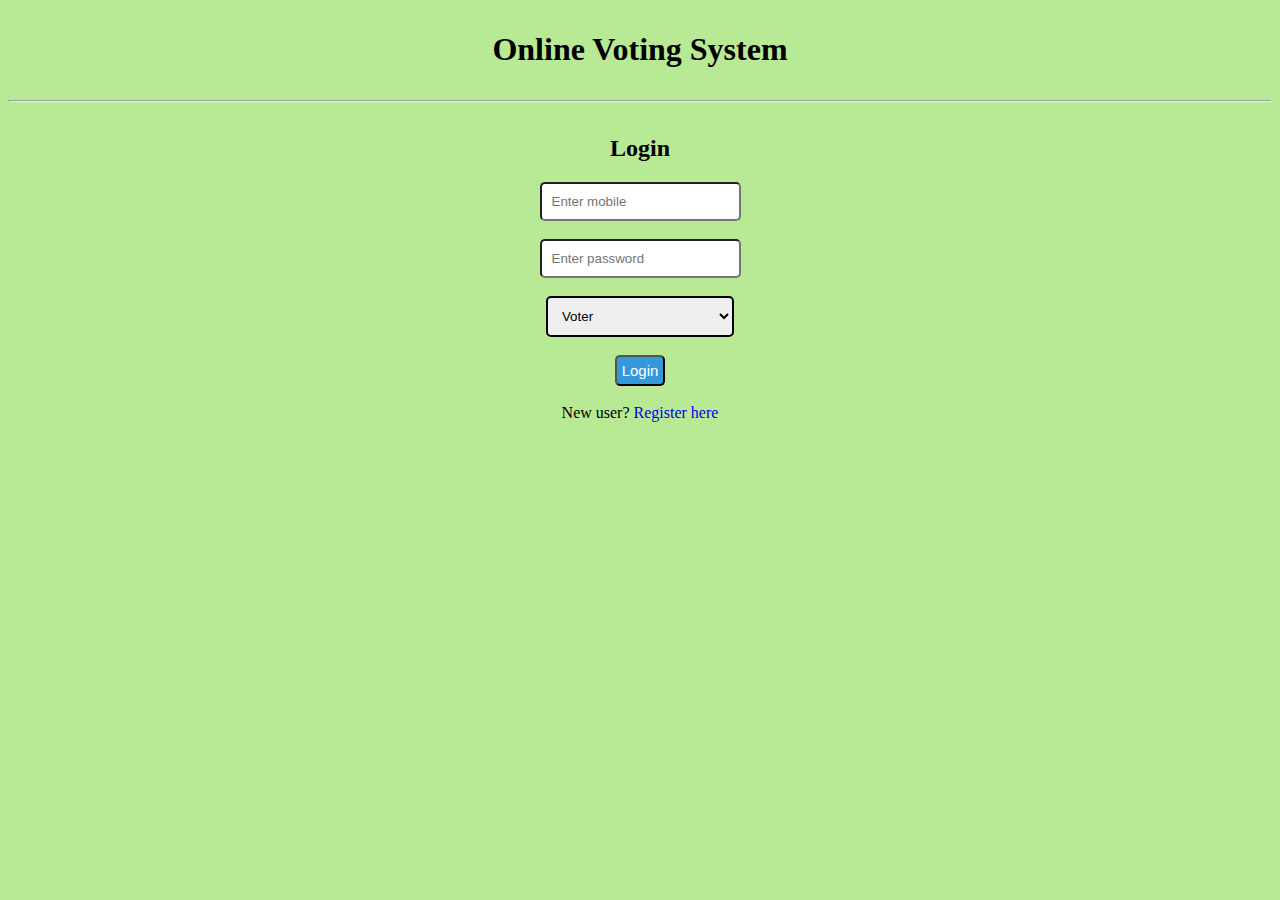
<file: online-voting-system/index.html>
<html>
    <head>
        <title>Online voting system - Home</title>
        <link rel="stylesheet" href="css/stylesheet.css">
    </head>
    <body>
        
            <center>
            <div id="headerSection">
            <h1 style="font-family:'Times New Roman', Times, serif">Online Voting System</h1>  
            </div>
            <hr>

            <div id="loginSection">
                <h2>Login</h2>
                <form action="api/login.php" method="POST">
                    <input type="number" name="mob" placeholder="Enter mobile" required><br><br>
                    <input type="password" name="pass" placeholder="Enter password" required><br><br>
                    <select name="role" style="width: 15%; border: 2px solid black">
                        <option value="1">Voter</option>
                        <option value="2">Group</option>
                    </select><br><br>                  
                    <button id="loginbtn" type="submit" name="loginbtn">Login</button><br><br>
                    New user? <a href="routes/register.php">Register here</a>
                </form>
            </div>

            </center> 
    </body>
</html>
</file>
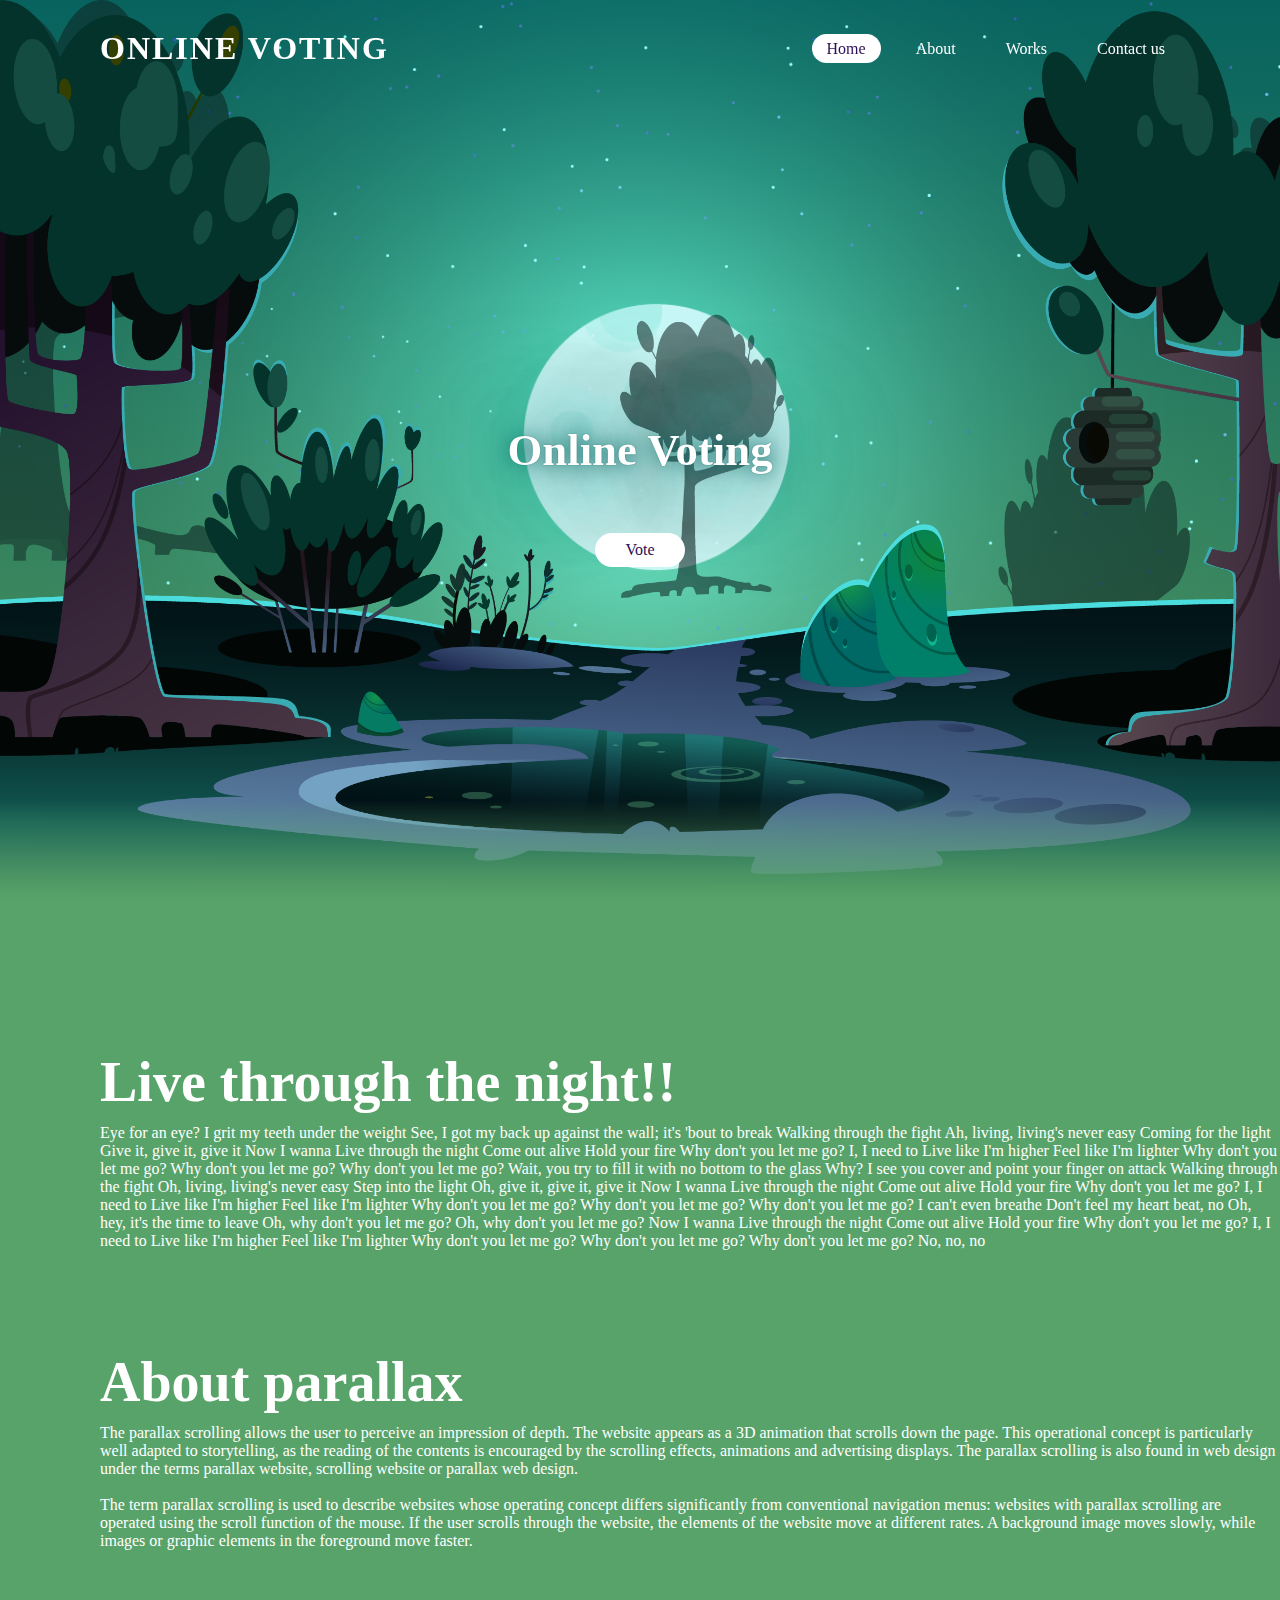
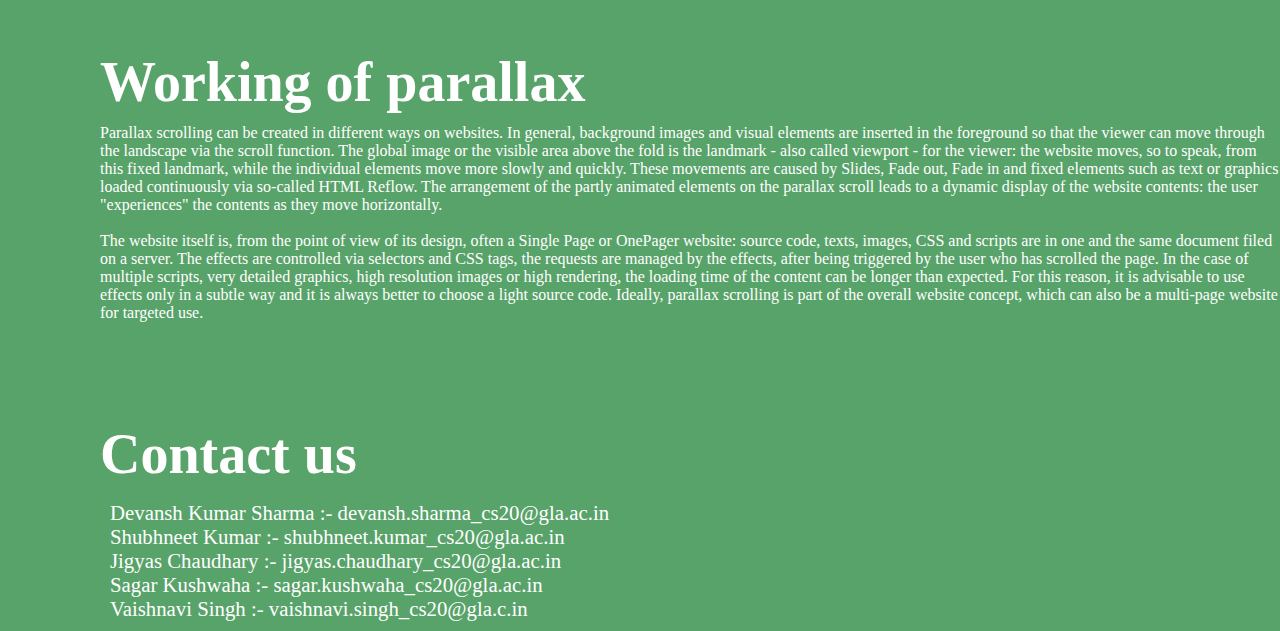
<file: online-voting-system/Home.html>
<!DOCTYPE html>
<html lang="en">
<head>
    <meta charset="UTF-8">
    <meta http-equiv="X-UA-Compatible" content="IE=edge">
    <meta name="viewport" content="width=device-width, initial-scale=1.0">
    <title>Document</title>
    <link rel="stylesheet" type="text/css" href="./Home.css">
    <link rel="html" href="bc.html">

</head>
<body>
    <header>
        <a href="#" class="logo">Online Voting</a>
        <ul>
            <li><a href="#" class="active" >Home</a></li>
            <li><a href="#about" >About </a></li>
            <li><a href="#work" >Works</a></li>
            <li><a href="#contact" >Contact us</a></li>
        </ul>
    </header>
    <section>
        <img src="Layers/stars.png" id="stars">
        <img src="Layers/moon.png" id="moon">
        <img src="Layers/back.png" id="back">
        <h6 id="text">Online Voting</h6>
        <a href="../online-voting-system/index.html" id="btn">Vote</a>
        <img src="Layers/front.png" id="front">
        
       
    </section>
    <div class="sec" id="sec">
        <h2>Live through the night!!</h2>
        <p>Eye for an eye? I grit my teeth under the weight
            See, I got my back up against the wall; it's 'bout to break
            Walking through the fight
            Ah, living, living's never easy
            Coming for the light
            Give it, give it, give it
            Now I wanna
            Live through the night
            Come out alive
            Hold your fire
            Why don't you let me go?
            I, I need to
            Live like I'm higher
            Feel like I'm lighter
            Why don't you let me go?
            Why don't you let me go?
            Why don't you let me go?
            Wait, you try to fill it with no bottom to the glass
            Why? I see you cover and point your finger on attack
            Walking through the fight
            Oh, living, living's never easy
            Step into the light
            Oh, give it, give it, give it
            Now I wanna
            Live through the night
            Come out alive
            Hold your fire
            Why don't you let me go?
            I, I need to
            Live like I'm higher
            Feel like I'm lighter
            Why don't you let me go?
            Why don't you let me go?
            Why don't you let me go?
            I can't even breathe
            Don't feel my heart beat, no
            Oh, hey, it's the time to leave
            Oh, why don't you let me go?
            Oh, why don't you let me go?
            Now I wanna
            Live through the night
            Come out alive
            Hold your fire
            Why don't you let me go?
            I, I need to
            Live like I'm higher
            Feel like I'm lighter
            Why don't you let me go?
            Why don't you let me go?
            Why don't you let me go?
            No, no, no
            </p>

    </div>
    
    <script>
        let stars=document.getElementById('stars');
        let moon=document.getElementById('moon');
        let back=document.getElementById('back');
        let text=document.getElementById('text');
        let btn=document.getElementById('btn');
        let front=document.getElementById('front');
        let header=document.querySelector('header');

        window.addEventListener('scroll',function() {
            let value=window.scrollY;
            stars.style.left=value*0.25+'px';
            moon.style.top=value*1.05+'px';
            back.style.top=value*0.5+'px';
            front.style.top=value*0+'px';
            text.style.marginRight=value*4+'px';
            btn.style.marginTop=value*0.5+'px';
            header.style.top=value*0.5+'px';
        })
    </script>

    <div class="about" id="about">
        <h1>About parallax</h1>
       <p>The parallax scrolling allows the user to perceive an impression of depth. The website appears as a 3D animation that scrolls down the page. This operational concept is particularly well adapted to storytelling, as the reading of the contents is encouraged by the scrolling effects, animations and advertising displays. The parallax scrolling is also found in web design under the terms parallax website, scrolling website or parallax web design.</p> <br>
       <p>The term parallax scrolling is used to describe websites whose operating concept differs significantly from conventional navigation menus: websites with parallax scrolling are operated using the scroll function of the mouse. If the user scrolls through the website, the elements of the website move at different rates. A background image moves slowly, while images or graphic elements in the foreground move faster.</p>
    </div>
    <div class="work" id="work">
        <h1>Working of parallax</h1>
        <p>Parallax scrolling can be created in different ways on websites. In general, background images and visual elements are inserted in the foreground so that the viewer can move through the landscape via the scroll function. The global image or the visible area above the fold is the landmark - also called viewport - for the viewer: the website moves, so to speak, from this fixed landmark, while the individual elements move more slowly and quickly. These movements are caused by Slides, Fade out, Fade in and fixed elements such as text or graphics loaded continuously via so-called HTML Reflow. The arrangement of the partly animated elements on the parallax scroll leads to a dynamic display of the website contents: the user "experiences" the contents as they move horizontally.</p> <br>
        <p>The website itself is, from the point of view of its design, often a Single Page or OnePager website: source code, texts, images, CSS and scripts are in one and the same document filed on a server. The effects are controlled via selectors and CSS tags, the requests are managed by the effects, after being triggered by the user who has scrolled the page. In the case of multiple scripts, very detailed graphics, high resolution images or high rendering, the loading time of the content can be longer than expected. For this reason, it is advisable to use effects only in a subtle way and it is always better to choose a light source code. Ideally, parallax scrolling is part of the overall website concept, which can also be a multi-page website for targeted use.</p>
    </div>
    <div class="contact" id="contact">
        <h1>Contact us</h1>
        <p>
            Devansh Kumar Sharma :- devansh.sharma_cs20@gla.ac.in <br>
            Shubhneet Kumar :- shubhneet.kumar_cs20@gla.ac.in <br>
            Jigyas Chaudhary :- jigyas.chaudhary_cs20@gla.ac.in <br>
            Sagar Kushwaha :- sagar.kushwaha_cs20@gla.ac.in <br>
            Vaishnavi Singh :- vaishnavi.singh_cs20@gla.c.in
        </p>

    </div>
    
    
</body>
</html>
</file>
<file: online-voting-system/css/stylesheet.css>
input {
  padding: 10px;
  border-radius: 5px;
}

select {
  padding: 10px;
  border-radius: 5px;
}

#upload {
  padding: 10px;
  border-radius: 5px;
  border: 2px solid black;
}

#headerSection {
  padding: 2px;
  font-family: Cursive;
}

#loginSection {
  padding: 5px;
}

body {
  background-color: #b8e994;
}

#loginbtn {
  padding: 5px;
  font-size: 15px;
  background-color: #3498db;
  color: white;
  border-radius: 5px;
}

#reglink {
  padding: 5px;
  font-size: 15px;
  background-color: #3498db;
  color: white;
  border-radius: 5px;
  text-decoration: none;
}

a {
  text-decoration: none;
}

#mainSection {
  padding: 10px;
}

#profileSection {
  width: 30%;
  float: left;
  background-color: white;
  padding: 20px;
}

#groupSection {
  width: 60%;
  float: right;
  background-color: white;
  padding: 20px;
}

#back-button {
  float: left;
  margin-left: 20px;
  margin-top: 20px;
  padding: 5px;
  font-size: 15px;
  background-color: #3498db;
  color: white;
  border-radius: 5px;
}

#logout-button {
  float: right;
  margin-right: 20px;
  margin-top: 20px;
  padding: 5px;
  font-size: 15px;
  background-color: #3498db;
  color: white;
  border-radius: 5px;
}
</file>
<file: online-voting-system/Home.css>
@import url('https://fonts.googleapis.com/css?family=Poppins:300,400,500,600,700,800,900&display=swap');
*
{
    margin: 0;
    padding: 0;
    box-sizing: border-box;
    font-family: "Times New Roman", Times, serif;
    scroll-behavior: smooth;
}
body
{
    background: linear-gradient(#08635f,#c2e85d);
    min-height: 100vh;
    overflow-x: hidden;
}
header
{
    position: absolute;
    top: 0;
    left: 0;
    width: 100%;
    padding: 30px 100px;
    display:flex;
    justify-content: space-between;
    align-items: center;
    z-index: 10000;
}
header .logo
{
    color: #fff;
    font-weight: 700;
    text-decoration: none;
    font-size: 2em;
    text-transform: uppercase;
    letter-spacing: 2px;
    
}
header ul
{
    display: flex;
    justify-content: center;
    align-items: center;
}
header ul li
{
    list-style: none;
    margin-left: 20px;
}
header ul li a
{
    text-decoration: none;
    padding: 6px 15px;
    color: #fff;
    border-radius:  20px;
}
header ul li a:hover,
header ul li a.active
{
    background: #fff;
    color: #2b1055;
}
section
{
    position: relative;
    width: 100%;
    height:100vh;
    padding: 100px;
    display: flex;
    justify-content: center;
    align-items: center;   
    overflow: hidden;
}
section::before
{
    content: '';
    position: absolute;
    bottom: 0;
    width: 100%;
    height:100px;
    background:linear-gradient(to top,#58a369,transparent);
    z-index: 1000;
}
section img
{
    position: absolute;
    top: 0;
    left: 0;
    width: 100%;
    height: 100%;
    object-fit: cover;
    pointer-events: none;

}
section img#moon
{
    mix-blend-mode: screen;
}
section img#front
{
    z-index: 10;
}


#text
{
    position:absolute;
    color: #fff;
    white-space: nowRap;
    font-size: 3.5vw;
    z-index: 9;
    text-shadow: 0 0 1px #08635f,
    0 0 20px #08635f,
    0 0 400px #08635f,
    0 0 80px #08635f,
    0 0 120px #08635f,
    0 0 160px #08635f;
}

#btn
{
    text-decoration: none;
    display: inline-block;
    padding: 8px 30px;
    border-radius: 40px;
    background: #fff;
    color: #2b1055;
    font: size 1.5em;
    z-index: 9;
    transform: translateY(100px)
}
.sec 
{
    position: relative;
    padding-left: 100px;
    padding-top: 150px;
    background: #58a369;
}
.sec h2
{
    font-size: 3.5em;
    margin-bottom: 10px;
    color: #fff;
}
.sec p
{
    font-size: 3ep;
    color:#fff;
}

#about{
    margin: 0px;
    position: relative;
    padding-left: 100px;
    padding-top: 100px;
    background-color: #58a369;
}
#about h1{
    font-size: 3.5em;
    margin-bottom: 10px;
    color: #fff;
}
#about p{
    
    font-size: 1em;
    color:#fff;
   
}
#work{
    position: relative;
    padding-left: 100px;
    padding-top: 100px;
    background-color: #58a369;
    
}
#work h1{
    font-size: 3.5em;
    margin-bottom: 10px;
    color: #fff;
}
#work p{
    font-size: 1em;
    color:#fff;
}
#contact{
    position: relative;
    padding-left: 100px;
    padding-top: 100px;
    background-color: #58a369;
}
#contact h1{
    font-size: 3.5em;
    margin-bottom: 5px;
    color: #fff;
}
#contact p {
    font-size: 1.3em;
    color:#fff;
    padding: 10px;
}
</file>
